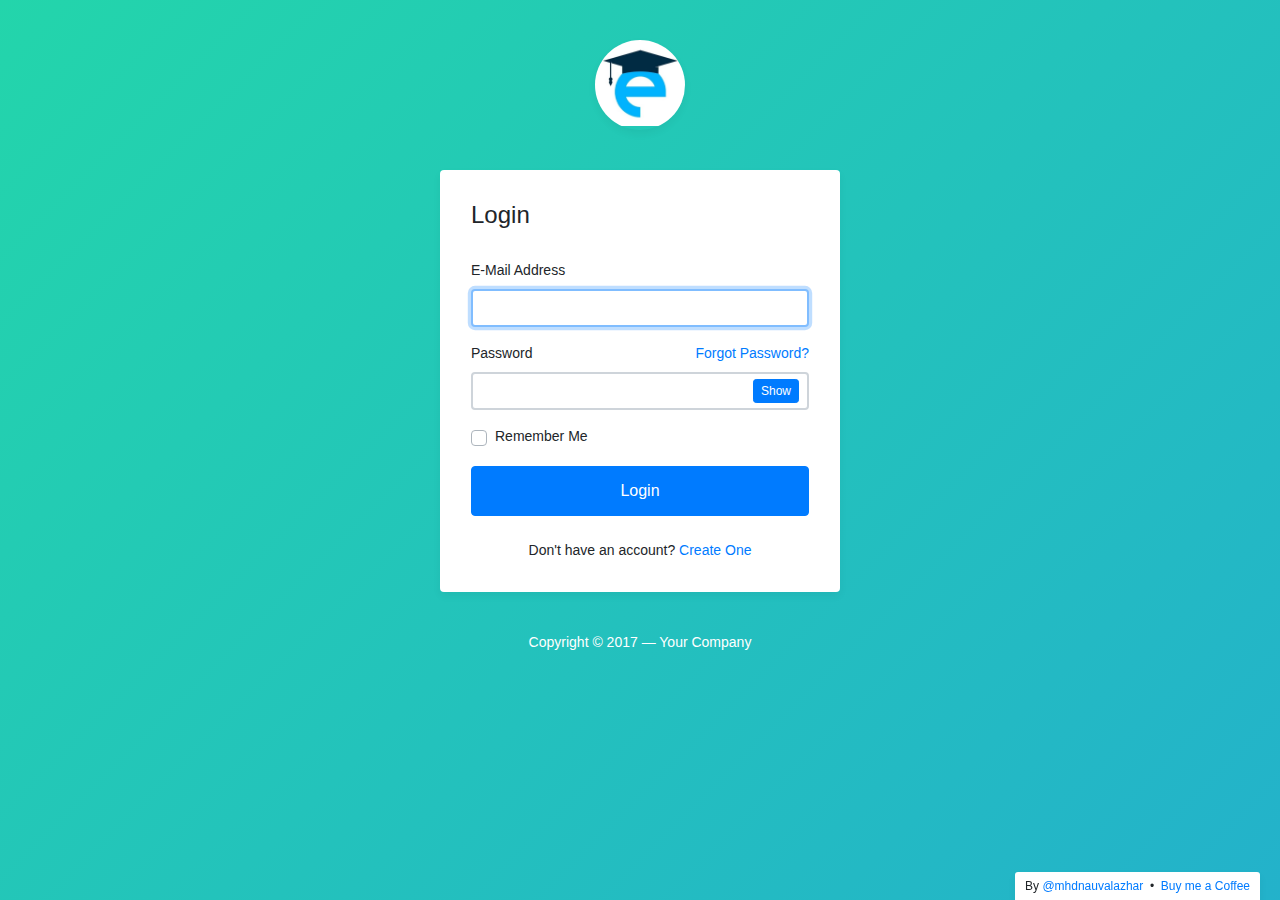
<file: 121/bootstrap-4-login-page-master/index.html>
<!DOCTYPE html>
<html lang="en">

<head>
    <meta charset="utf-8">
    <meta name="author" content="Kodinger">
    <meta name="viewport" content="width=device-width,initial-scale=1">
    <title>My Login Page</title>
    <link rel="stylesheet" href="https://stackpath.bootstrapcdn.com/bootstrap/4.3.1/css/bootstrap.min.css" integrity="sha384-ggOyR0iXCbMQv3Xipma34MD+dH/1fQ784/j6cY/iJTQUOhcWr7x9JvoRxT2MZw1T" crossorigin="anonymous">
    <link rel="stylesheet" type="text/css" href="css/my-login.css">
</head>

<body class="my-login-page">
    <section class="h-100">
        <div class="container h-100">
            <div class="row justify-content-md-center h-100">
                <div class="card-wrapper">
                    <div class="brand">
                        <img src="img/logo.jpg" alt="logo">
                    </div>
                    <div class="card fat">
                        <div class="card-body">
                            <h4 class="card-title">Login</h4>
                            <form method="POST" class="my-login-validation" novalidate="">
                                <div class="form-group">
                                    <label for="email">E-Mail Address</label>
                                    <input id="email" type="email" class="form-control" name="email" value="" required autofocus>
                                    <div class="invalid-feedback">
                                        Email is invalid
                                    </div>
                                </div>

                                <div class="form-group">
                                    <label for="password">Password
										<a href="forgot.html" class="float-right">
											Forgot Password?
										</a>
									</label>
                                    <input id="password" type="password" class="form-control" name="password" required data-eye>
                                    <div class="invalid-feedback">
                                        Password is required
                                    </div>
                                </div>

                                <div class="form-group">
                                    <div class="custom-checkbox custom-control">
                                        <input type="checkbox" name="remember" id="remember" class="custom-control-input">
                                        <label for="remember" class="custom-control-label">Remember Me</label>
                                    </div>
                                </div>

                                <div class="form-group m-0">
                                    <button type="submit" class="btn btn-primary btn-block">
										Login
									</button>
                                </div>
                                <div class="mt-4 text-center">
                                    Don't have an account? <a href="register.html">Create One</a>
                                </div>
                            </form>
                        </div>
                    </div>
                    <div class="footer">
                        Copyright &copy; 2017 &mdash; Your Company
                    </div>
                </div>
            </div>
        </div>
    </section>

    <script src="https://code.jquery.com/jquery-3.3.1.slim.min.js" integrity="sha384-q8i/X+965DzO0rT7abK41JStQIAqVgRVzpbzo5smXKp4YfRvH+8abtTE1Pi6jizo" crossorigin="anonymous"></script>
    <script src="https://cdnjs.cloudflare.com/ajax/libs/popper.js/1.14.7/umd/popper.min.js" integrity="sha384-UO2eT0CpHqdSJQ6hJty5KVphtPhzWj9WO1clHTMGa3JDZwrnQq4sF86dIHNDz0W1" crossorigin="anonymous"></script>
    <script src="https://stackpath.bootstrapcdn.com/bootstrap/4.3.1/js/bootstrap.min.js" integrity="sha384-JjSmVgyd0p3pXB1rRibZUAYoIIy6OrQ6VrjIEaFf/nJGzIxFDsf4x0xIM+B07jRM" crossorigin="anonymous"></script>
    <script src="js/my-login.js"></script>
</body>

</html>
</file>
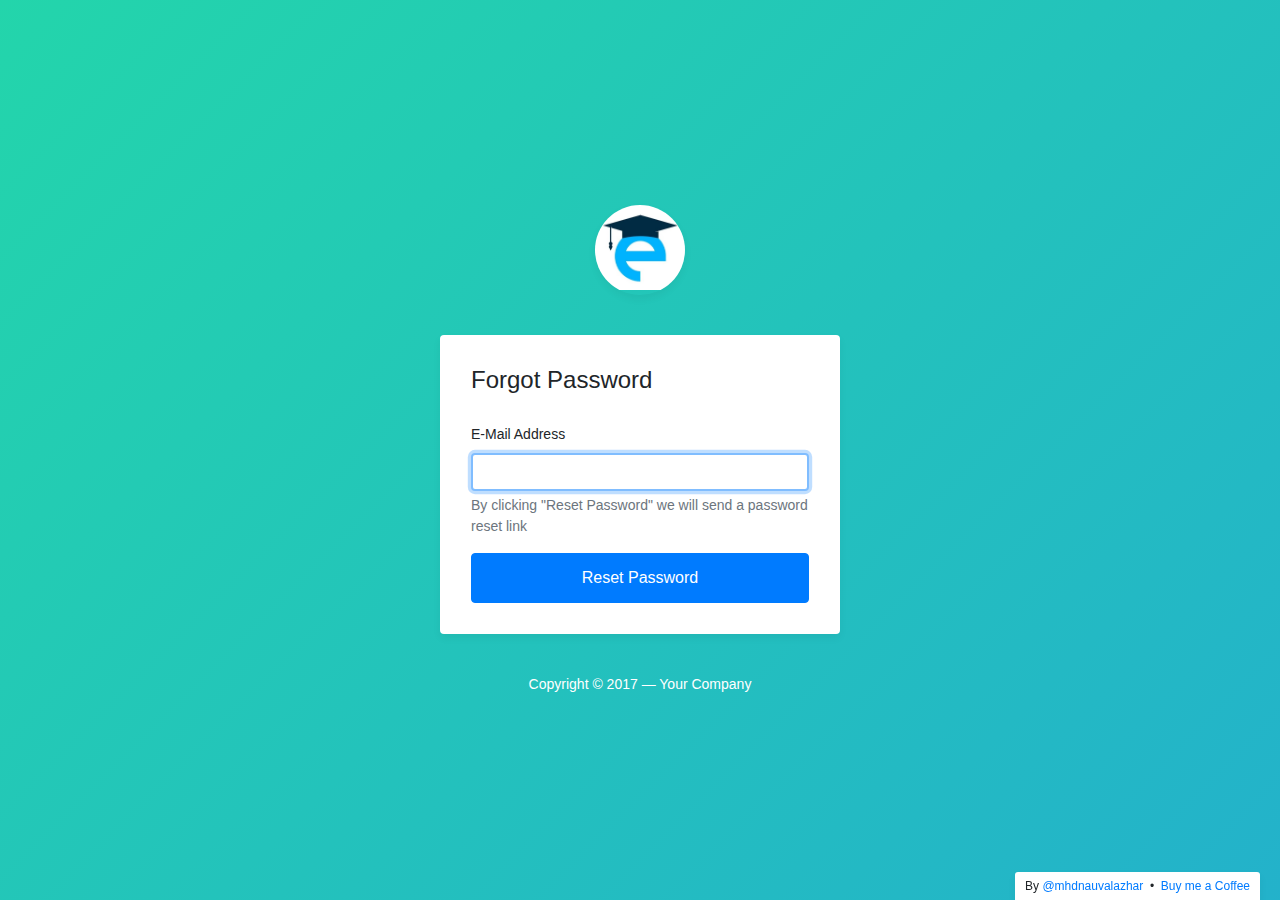
<file: 121/bootstrap-4-login-page-master/forgot.html>
<!DOCTYPE html>
<html lang="en">
<head>
	<meta charset="utf-8">
	<meta name="author" content="Kodinger">
	<meta name="viewport" content="width=device-width,initial-scale=1">
	<title>My Login Page &mdash; Bootstrap 4 Login Page Snippet</title>
	<link rel="stylesheet" href="https://stackpath.bootstrapcdn.com/bootstrap/4.3.1/css/bootstrap.min.css" integrity="sha384-ggOyR0iXCbMQv3Xipma34MD+dH/1fQ784/j6cY/iJTQUOhcWr7x9JvoRxT2MZw1T" crossorigin="anonymous">
	<link rel="stylesheet" type="text/css" href="css/my-login.css">
</head>
<body class="my-login-page">
	<section class="h-100">
		<div class="container h-100">
			<div class="row justify-content-md-center align-items-center h-100">
				<div class="card-wrapper">
					<div class="brand">
						<img src="img/logo.jpg" alt="bootstrap 4 login page">
					</div>
					<div class="card fat">
						<div class="card-body">
							<h4 class="card-title">Forgot Password</h4>
							<form method="POST" class="my-login-validation" novalidate="">
								<div class="form-group">
									<label for="email">E-Mail Address</label>
									<input id="email" type="email" class="form-control" name="email" value="" required autofocus>
									<div class="invalid-feedback">
										Email is invalid
									</div>
									<div class="form-text text-muted">
										By clicking "Reset Password" we will send a password reset link
									</div>
								</div>

								<div class="form-group m-0">
									<button type="submit" class="btn btn-primary btn-block">
										Reset Password
									</button>
								</div>
							</form>
						</div>
					</div>
					<div class="footer">
						Copyright &copy; 2017 &mdash; Your Company 
					</div>
				</div>
			</div>
		</div>
	</section>

	<script src="https://code.jquery.com/jquery-3.3.1.slim.min.js" integrity="sha384-q8i/X+965DzO0rT7abK41JStQIAqVgRVzpbzo5smXKp4YfRvH+8abtTE1Pi6jizo" crossorigin="anonymous"></script>
	<script src="js/my-login.js"></script>
</body>
</html>
</file>
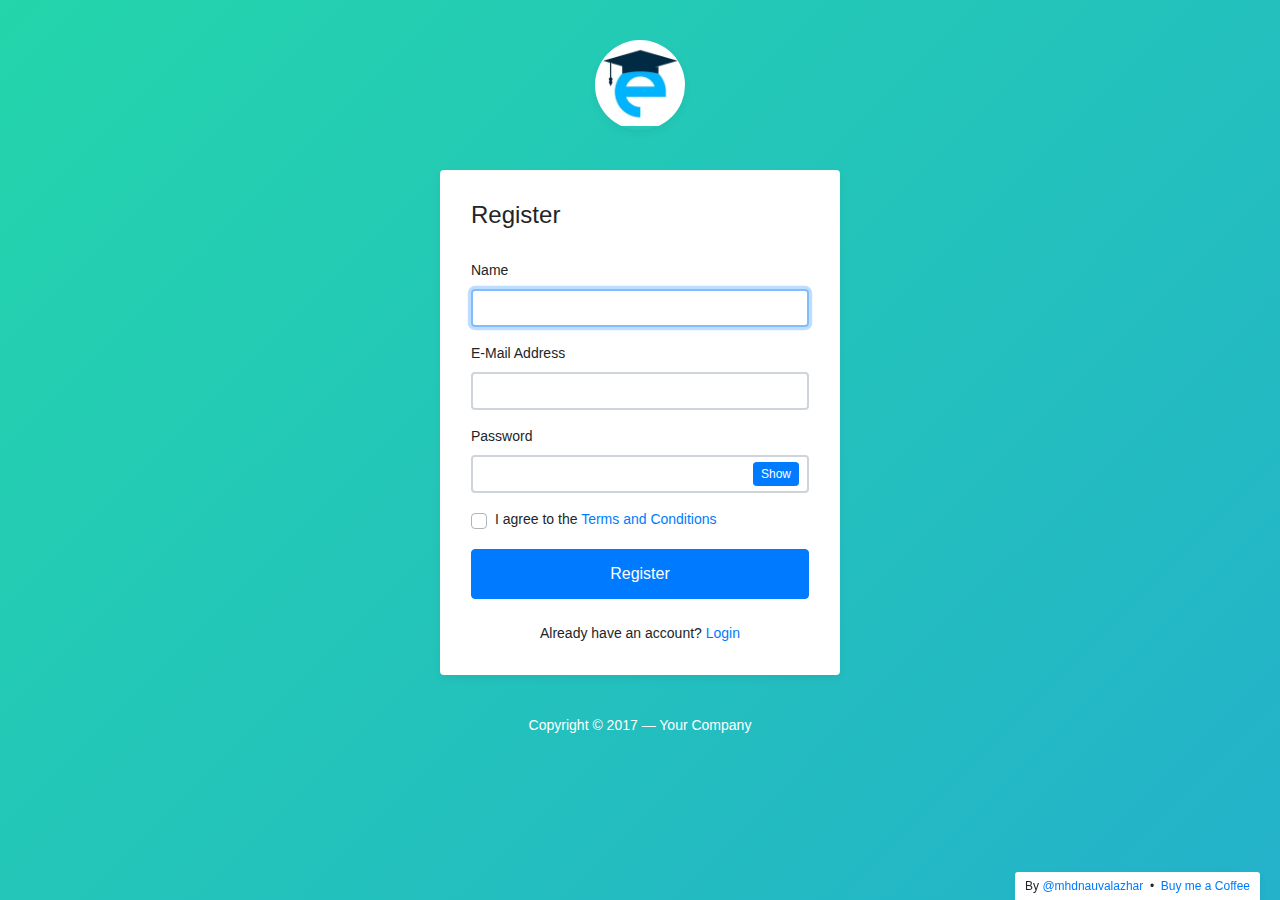
<file: 121/bootstrap-4-login-page-master/register.html>
<!DOCTYPE html>
<html lang="en">

<head>
    <meta charset="utf-8">
    <meta name="author" content="Kodinger">
    <meta name="viewport" content="width=device-width,initial-scale=1">
    <title>My Login Page &mdash; Bootstrap 4 Login Page Snippet</title>
    <link rel="stylesheet" href="https://stackpath.bootstrapcdn.com/bootstrap/4.3.1/css/bootstrap.min.css" integrity="sha384-ggOyR0iXCbMQv3Xipma34MD+dH/1fQ784/j6cY/iJTQUOhcWr7x9JvoRxT2MZw1T" crossorigin="anonymous">
    <link rel="stylesheet" type="text/css" href="css/my-login.css">
</head>

<body class="my-login-page">
    <section class="h-100">
        <div class="container h-100">
            <div class="row justify-content-md-center h-100">
                <div class="card-wrapper">
                    <div class="brand">
                        <img src="img/logo.jpg" alt="bootstrap 4 login page">
                    </div>
                    <div class="card fat">
                        <div class="card-body">
                            <h4 class="card-title">Register</h4>
                            <form method="POST" class="my-login-validation" novalidate="">
                                <div class="form-group">
                                    <label for="name">Name</label>
                                    <input id="name" type="text" class="form-control" name="name" required autofocus>
                                    <div class="invalid-feedback">
                                        What's your name?
                                    </div>
                                </div>

                                <div class="form-group">
                                    <label for="email">E-Mail Address</label>
                                    <input id="email" type="email" class="form-control" name="email" required>
                                    <div class="invalid-feedback">
                                        Your email is invalid
                                    </div>
                                </div>

                                <div class="form-group">
                                    <label for="password">Password</label>
                                    <input id="password" type="password" class="form-control" name="password" required data-eye>
                                    <div class="invalid-feedback">
                                        Password is required
                                    </div>
                                </div>

                                <div class="form-group">
                                    <div class="custom-checkbox custom-control">
                                        <input type="checkbox" name="agree" id="agree" class="custom-control-input" required="">
                                        <label for="agree" class="custom-control-label">I agree to the <a href="#">Terms and Conditions</a></label>
                                        <div class="invalid-feedback">
                                            You must agree with our Terms and Conditions
                                        </div>
                                    </div>
                                </div>

                                <div class="form-group m-0">
                                    <button type="submit" class="btn btn-primary btn-block">
										Register
									</button>
                                </div>
                                <div class="mt-4 text-center">
                                    Already have an account? <a href="index.html">Login</a>
                                </div>
                            </form>
                        </div>
                    </div>
                    <div class="footer">
                        Copyright &copy; 2017 &mdash; Your Company
                    </div>
                </div>
            </div>
        </div>
    </section>

    <script src="https://code.jquery.com/jquery-3.3.1.slim.min.js" integrity="sha384-q8i/X+965DzO0rT7abK41JStQIAqVgRVzpbzo5smXKp4YfRvH+8abtTE1Pi6jizo" crossorigin="anonymous"></script>
    <script src="https://stackpath.bootstrapcdn.com/bootstrap/4.3.1/js/bootstrap.min.js" integrity="sha384-JjSmVgyd0p3pXB1rRibZUAYoIIy6OrQ6VrjIEaFf/nJGzIxFDsf4x0xIM+B07jRM" crossorigin="anonymous"></script>
    <script src="js/my-login.js"></script>
</body>

</html>
</file>
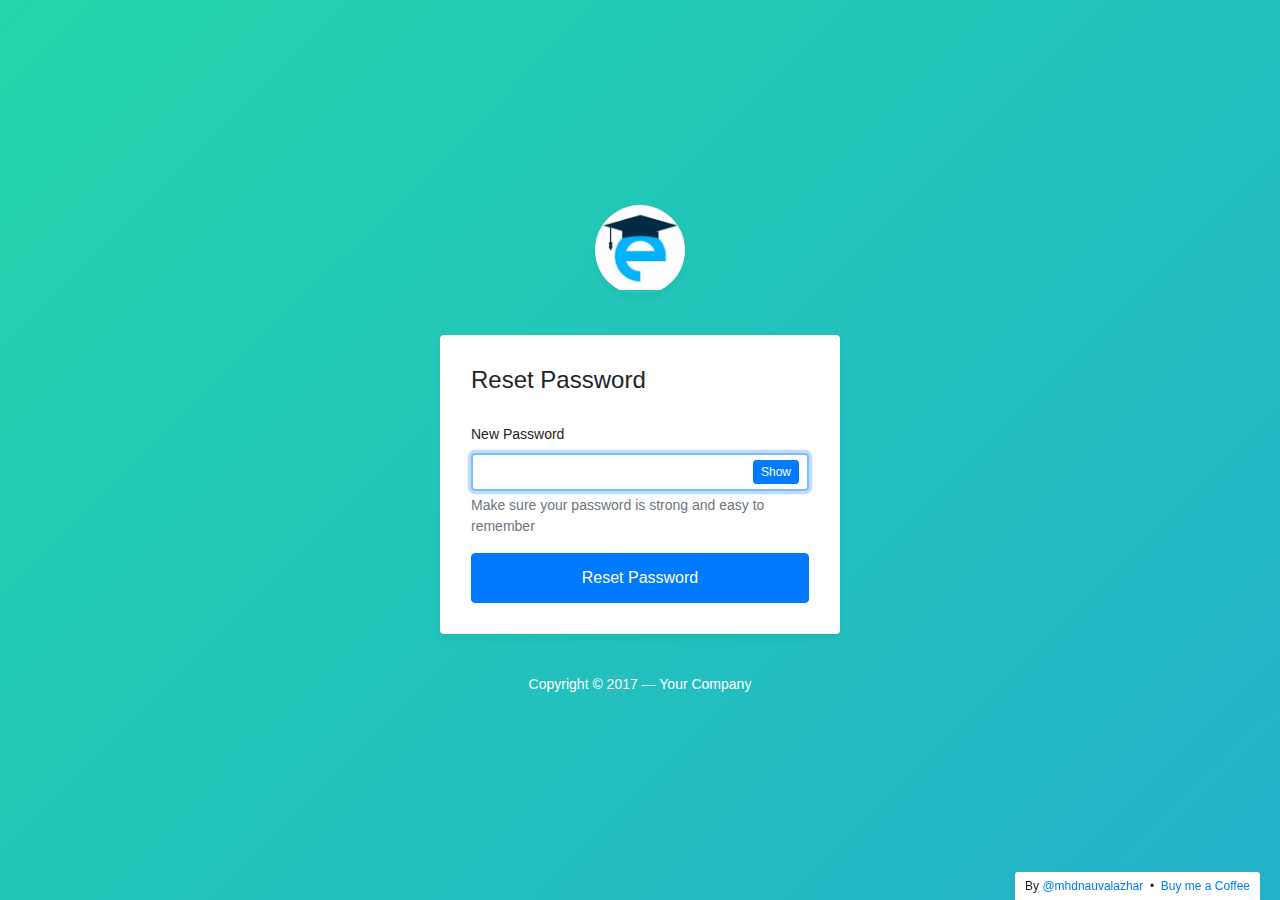
<file: 121/bootstrap-4-login-page-master/reset.html>
<!DOCTYPE html>
<html lang="en">
<head>
	<meta charset="utf-8">
	<meta name="author" content="Kodinger">
	<meta name="viewport" content="width=device-width,initial-scale=1">
	<title>My Login Page &mdash; Bootstrap 4 Login Page Snippet</title>
	<link rel="stylesheet" href="https://stackpath.bootstrapcdn.com/bootstrap/4.3.1/css/bootstrap.min.css" integrity="sha384-ggOyR0iXCbMQv3Xipma34MD+dH/1fQ784/j6cY/iJTQUOhcWr7x9JvoRxT2MZw1T" crossorigin="anonymous">
	<link rel="stylesheet" type="text/css" href="css/my-login.css">
</head>
<body class="my-login-page">
	<section class="h-100">
		<div class="container h-100">
			<div class="row justify-content-md-center align-items-center h-100">
				<div class="card-wrapper">
					<div class="brand">
						<img src="img/logo.jpg" alt="bootstrap 4 login page">
					</div>
					<div class="card fat">
						<div class="card-body">
							<h4 class="card-title">Reset Password</h4>
							<form method="POST" class="my-login-validation" novalidate="">
								<div class="form-group">
									<label for="new-password">New Password</label>
									<input id="new-password" type="password" class="form-control" name="password" required autofocus data-eye>
									<div class="invalid-feedback">
										Password is required
									</div>
									<div class="form-text text-muted">
										Make sure your password is strong and easy to remember
									</div>
								</div>

								<div class="form-group m-0">
									<button type="submit" class="btn btn-primary btn-block">
										Reset Password
									</button>
								</div>
							</form>
						</div>
					</div>
					<div class="footer">
						Copyright &copy; 2017 &mdash; Your Company 
					</div>
				</div>
			</div>
		</div>
	</section>

	<script src="https://code.jquery.com/jquery-3.3.1.slim.min.js" integrity="sha384-q8i/X+965DzO0rT7abK41JStQIAqVgRVzpbzo5smXKp4YfRvH+8abtTE1Pi6jizo" crossorigin="anonymous"></script>
	<script src="https://stackpath.bootstrapcdn.com/bootstrap/4.3.1/js/bootstrap.min.js" integrity="sha384-JjSmVgyd0p3pXB1rRibZUAYoIIy6OrQ6VrjIEaFf/nJGzIxFDsf4x0xIM+B07jRM" crossorigin="anonymous"></script>
	<script src="js/my-login.js"></script>
</body>
</html>
</file>
<file: 121/bootstrap-4-login-page-master/css/my-login.css>
html,
body {
    background: linear-gradient(-45deg, #ee7752, #e73c7e, #23a6d5, #23d5ab);
    background-size: 400% 400%;
    animation: gradient 15s ease infinite;
    height: 100vh;
}

@keyframes gradient {
    0% {
        background-position: 0% 50%;
    }
    50% {
        background-position: 100% 50%;
    }
    100% {
        background-position: 0% 50%;
    }
}

body.my-login-page {
    background-color: #f7f9fb;
    font-size: 14px;
}

.my-login-page .brand {
    width: 90px;
    height: 90px;
    overflow: hidden;
    border-radius: 50%;
    margin: 40px auto;
    box-shadow: 0 4px 8px rgba(0, 0, 0, .05);
    position: relative;
    z-index: 1;
}

.my-login-page .brand img {
    width: 100%;
}

.my-login-page .card-wrapper {
    width: 400px;
}

.my-login-page .card {
    background-color: ;
    border-color: transparent;
    box-shadow: 0 4px 8px rgba(0, 0, 0, .05);
}

.my-login-page .card.fat {
    padding: 10px;
}

.my-login-page .card .card-title {
    margin-bottom: 30px;
}

.my-login-page .form-control {
    border-width: 2.3px;
}

.my-login-page .form-group label {
    width: 100%;
}

.my-login-page .btn.btn-block {
    padding: 12px 10px;
}

.my-login-page .footer {
    margin: 40px 0;
    color: rgb(255, 255, 255);
    text-align: center;
}

@media screen and (max-width: 425px) {
    .my-login-page .card-wrapper {
        width: 90%;
        margin: 0 auto;
    }
}

@media screen and (max-width: 320px) {
    .my-login-page .card.fat {
        padding: 0;
    }
    .my-login-page .card.fat .card-body {
        padding: 15px;
    }
}
</file>
